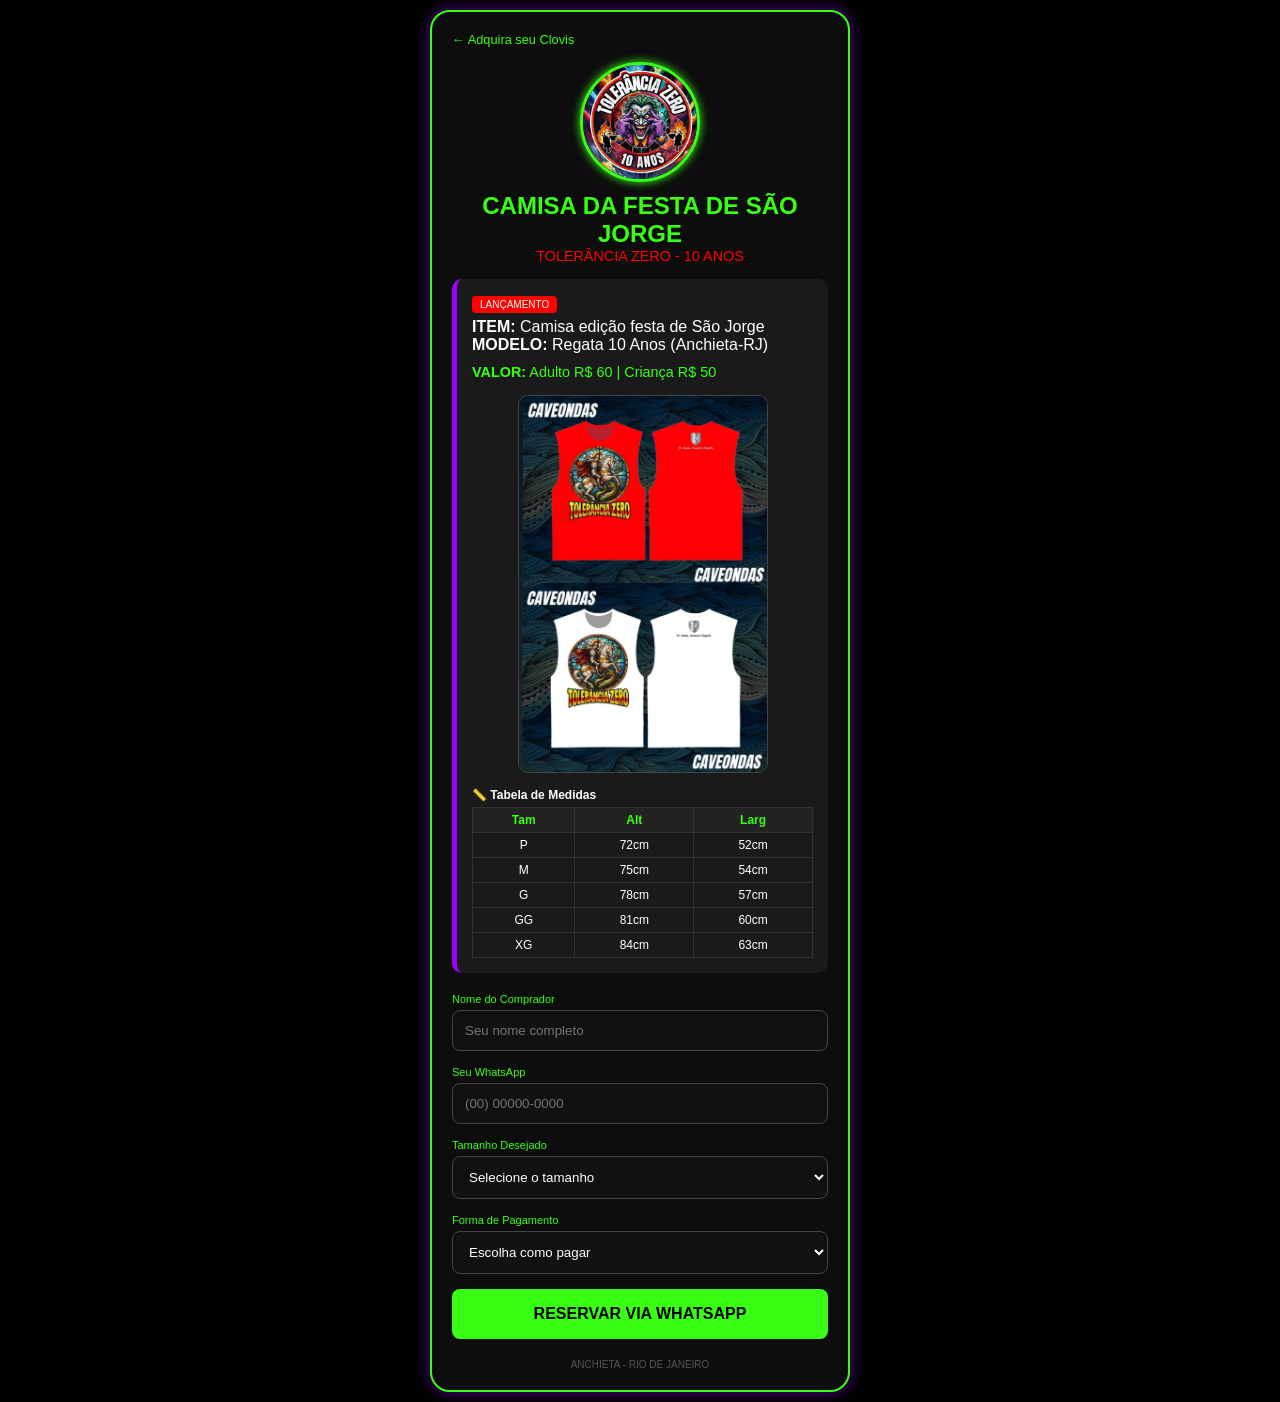
<file: camisa.html>
<!DOCTYPE html>
<html lang="pt-br">

<head>
    <meta charset="UTF-8">
    <meta name="viewport" content="width=device-width, initial-scale=1.0">
    <title>Venda Camisa - Tolerância Zero</title>
    <style>
        /* Configurações Gerais */
        * {
            box-sizing: border-box;
            margin: 0;
            padding: 0;
            font-family: 'Arial Black', sans-serif;
        }

        body {
            background-color: #000;
            color: #fff;
            display: flex;
            justify-content: center;
            padding: 10px;
        }

        /* Container Principal */
        .container {
            width: 100%;
            max-width: 420px;
            background: #0d0d0d;
            border: 2px solid #39ff14;
            border-radius: 20px;
            padding: 20px;
            box-shadow: 0 0 15px rgba(157, 0, 255, 0.6);
        }

        /* Link de Volta */
        .link-voltar {
            display: block;
            text-align: left;
            margin-bottom: 15px;
            color: #39ff14;
            text-decoration: none;
            font-size: 0.8rem;
        }

        /* Logos e Imagens */
        .logo-container {
            text-align: center;
            display: flex;
            justify-content: center;
            margin-bottom: 10px;
        }

        .logo {
            max-width: 120px;
            height: auto;
            border-radius: 50%;
            border: 3px solid #39ff14;
            box-shadow: 0 0 10px #39ff14;
        }

        .camisa-foto {
            width: 100%;
            max-width: 250px;
            height: auto;
            display: block;
            margin: 15px auto;
            border-radius: 10px;
            border: 1px solid #444;
        }

        /* Títulos */
        header h1 {
            color: #39ff14;
            text-align: center;
            font-size: 1.5rem;
        }

        .subtitle {
            text-align: center;
            color: #ff0000;
            font-size: 0.9rem;
            margin-bottom: 15px;
        }

        /* Caixa do Produto e Tabela */
        .produto-box {
            background: #1a1a1a;
            padding: 15px;
            border-radius: 10px;
            border-left: 5px solid #9d00ff;
            margin-bottom: 20px;
        }

        .badge {
            background: #ff0000;
            display: inline-block;
            padding: 3px 8px;
            font-size: 10px;
            border-radius: 4px;
            margin-bottom: 5px;
        }

        .valor-venda {
            color: #39ff14;
            margin-top: 10px;
            font-size: 0.9rem;
        }

        .tabela-medidas {
            margin-top: 15px;
            font-size: 0.75rem;
        }

        table {
            width: 100%;
            border-collapse: collapse;
            margin-top: 5px;
        }

        th,
        td {
            border: 1px solid #333;
            padding: 5px;
            text-align: center;
        }

        th {
            color: #39ff14;
            background: #222;
        }

        /* Formulário */
        .input-group {
            margin-bottom: 15px;
        }

        label {
            display: block;
            color: #39ff14;
            font-size: 11px;
            margin-bottom: 5px;
        }

        input,
        select {
            width: 100%;
            padding: 12px;
            background: #111;
            border: 1px solid #444;
            color: #fff;
            border-radius: 8px;
        }

        input:focus,
        select:focus {
            border-color: #39ff14;
            outline: none;
        }

        /* Campo Pix Dinâmico */
        #pix-info {
            display: none;
            background: #222;
            padding: 10px;
            border-radius: 8px;
            margin-bottom: 15px;
            border: 1px dashed #39ff14;
            color: #39ff14;
            font-size: 0.8rem;
            text-align: center;
        }

        /* Botão de Envio */
        button {
            width: 100%;
            padding: 16px;
            background: #39ff14;
            color: #000;
            font-weight: bold;
            border: none;
            border-radius: 8px;
            font-size: 1rem;
            cursor: pointer;
            text-transform: uppercase;
        }

        button:active {
            transform: scale(0.96);
        }

        footer {
            text-align: center;
            margin-top: 20px;
            font-size: 10px;
            color: #555;
        }
    </style>
</head>

<body>

    <div class="container">
        <a href="index.html" class="link-voltar">← Adquira seu Clovis</a>

        <div class="logo-container">
            <img src="logo.jpeg" alt="Logo Tolerância Zero" class="logo">
        </div>

        <header>
            <h1>CAMISA DA FESTA DE SÃO JORGE</h1>
            <p class="subtitle">TOLERÂNCIA ZERO - 10 ANOS</p>
        </header>

        <div class="produto-box">
            <div class="badge">LANÇAMENTO</div>
            <p><strong>ITEM:</strong> Camisa edição festa de São Jorge</p>
            <p><strong>MODELO:</strong> Regata 10 Anos (Anchieta-RJ)</p>
            <p class="valor-venda"><strong>VALOR:</strong> Adulto R$ 60 | Criança R$ 50</p>

            <img src="sao_jorge.jpeg" alt="Foto da Camisa" class="camisa-foto">

            <div class="tabela-medidas">
                <h4>📏 Tabela de Medidas</h4>
                <table>
                    <thead>
                        <tr>
                            <th>Tam</th>
                            <th>Alt</th>
                            <th>Larg</th>
                        </tr>
                    </thead>
                    <tbody>
                        <tr>
                            <td>P</td>
                            <td>72cm</td>
                            <td>52cm</td>
                        </tr>
                        <tr>
                            <td>M</td>
                            <td>75cm</td>
                            <td>54cm</td>
                        </tr>
                        <tr>
                            <td>G</td>
                            <td>78cm</td>
                            <td>57cm</td>
                        </tr>
                        <tr>
                            <td>GG</td>
                            <td>81cm</td>
                            <td>60cm</td>
                        </tr>
                        <tr>
                            <td>XG</td>
                            <td>84cm</td>
                            <td>63cm</td>
                        </tr>
                    </tbody>
                </table>
            </div>
        </div>

        <form id="camisaForm">
            <div class="input-group">
                <label for="nome">Nome do Comprador</label>
                <input type="text" id="nome" placeholder="Seu nome completo" required>
            </div>

            <div class="input-group">
                <label for="whatsapp">Seu WhatsApp</label>
                <input type="tel" id="whatsapp" placeholder="(00) 00000-0000" required>
            </div>

            <div class="input-group">
                <label for="tamanho">Tamanho Desejado</label>
                <select id="tamanho" required>
                    <option value="" disabled selected>Selecione o tamanho</option>
                    <option value="P">P</option>
                    <option value="M">M</option>
                    <option value="G">G</option>
                    <option value="GG">GG</option>
                    <option value="XG">XG</option>
                </select>
            </div>

            <div class="input-group">
                <label for="pagamento">Forma de Pagamento</label>
                <select id="pagamento" required onchange="togglePix()">
                    <option value="" disabled selected>Escolha como pagar</option>
                    <option value="Pix">Pix</option>
                    <option value="Cartão (Parcelado)">Cartão de Crédito</option>
                    <option value="Dinheiro">Dinheiro (Na Reunião)</option>
                </select>
            </div>

            <div id="pix-info">
                Chave PIX: <strong>21 99200-3436</strong>
            </div>

            <button type="button" onclick="enviarPedido()">
                RESERVAR VIA WHATSAPP
            </button>
        </form>

        <footer>
            <p>ANCHIETA - RIO DE JANEIRO</p>
        </footer>
    </div>

    <script>
        // Função para mostrar/esconder o Pix
        function togglePix() {
            const pagamento = document.getElementById('pagamento').value;
            const pixInfo = document.getElementById('pix-info');
            if (pagamento === 'Pix') {
                pixInfo.style.display = 'block';
            } else {
                pixInfo.style.display = 'none';
            }
        }

        function enviarPedido() {
            const nome = document.getElementById('nome').value;
            const whatsapp = document.getElementById('whatsapp').value;
            const tamanho = document.getElementById('tamanho').value;
            const pagamento = document.getElementById('pagamento').value;

            if (!nome || !whatsapp || !tamanho || !pagamento) {
                alert("⚠️ Por favor, preencha todos os campos corretamente!");
                return;
            }

            const msg =
                `*NOVO PEDIDO: CAMISA 10 ANOS*%0A` +
                `----------------------------------------%0A` +
                `👤 *Cliente:* ${nome}%0A` +
                `👕 *Tamanho:* ${tamanho}%0A` +
                `📱 *WhatsApp:* ${whatsapp}%0A` +
                `💳 *Pagamento:* ${pagamento}%0A` +
                `----------------------------------------%0A` +
                `✅ _Pedido enviado pelo sistema oficial_`;

            const meuNumero = "+5521992003436";
            window.open(`https://wa.me/${meuNumero}?text=${msg}`, '_blank');
        }
    </script>
</body>

</html>
</file>
